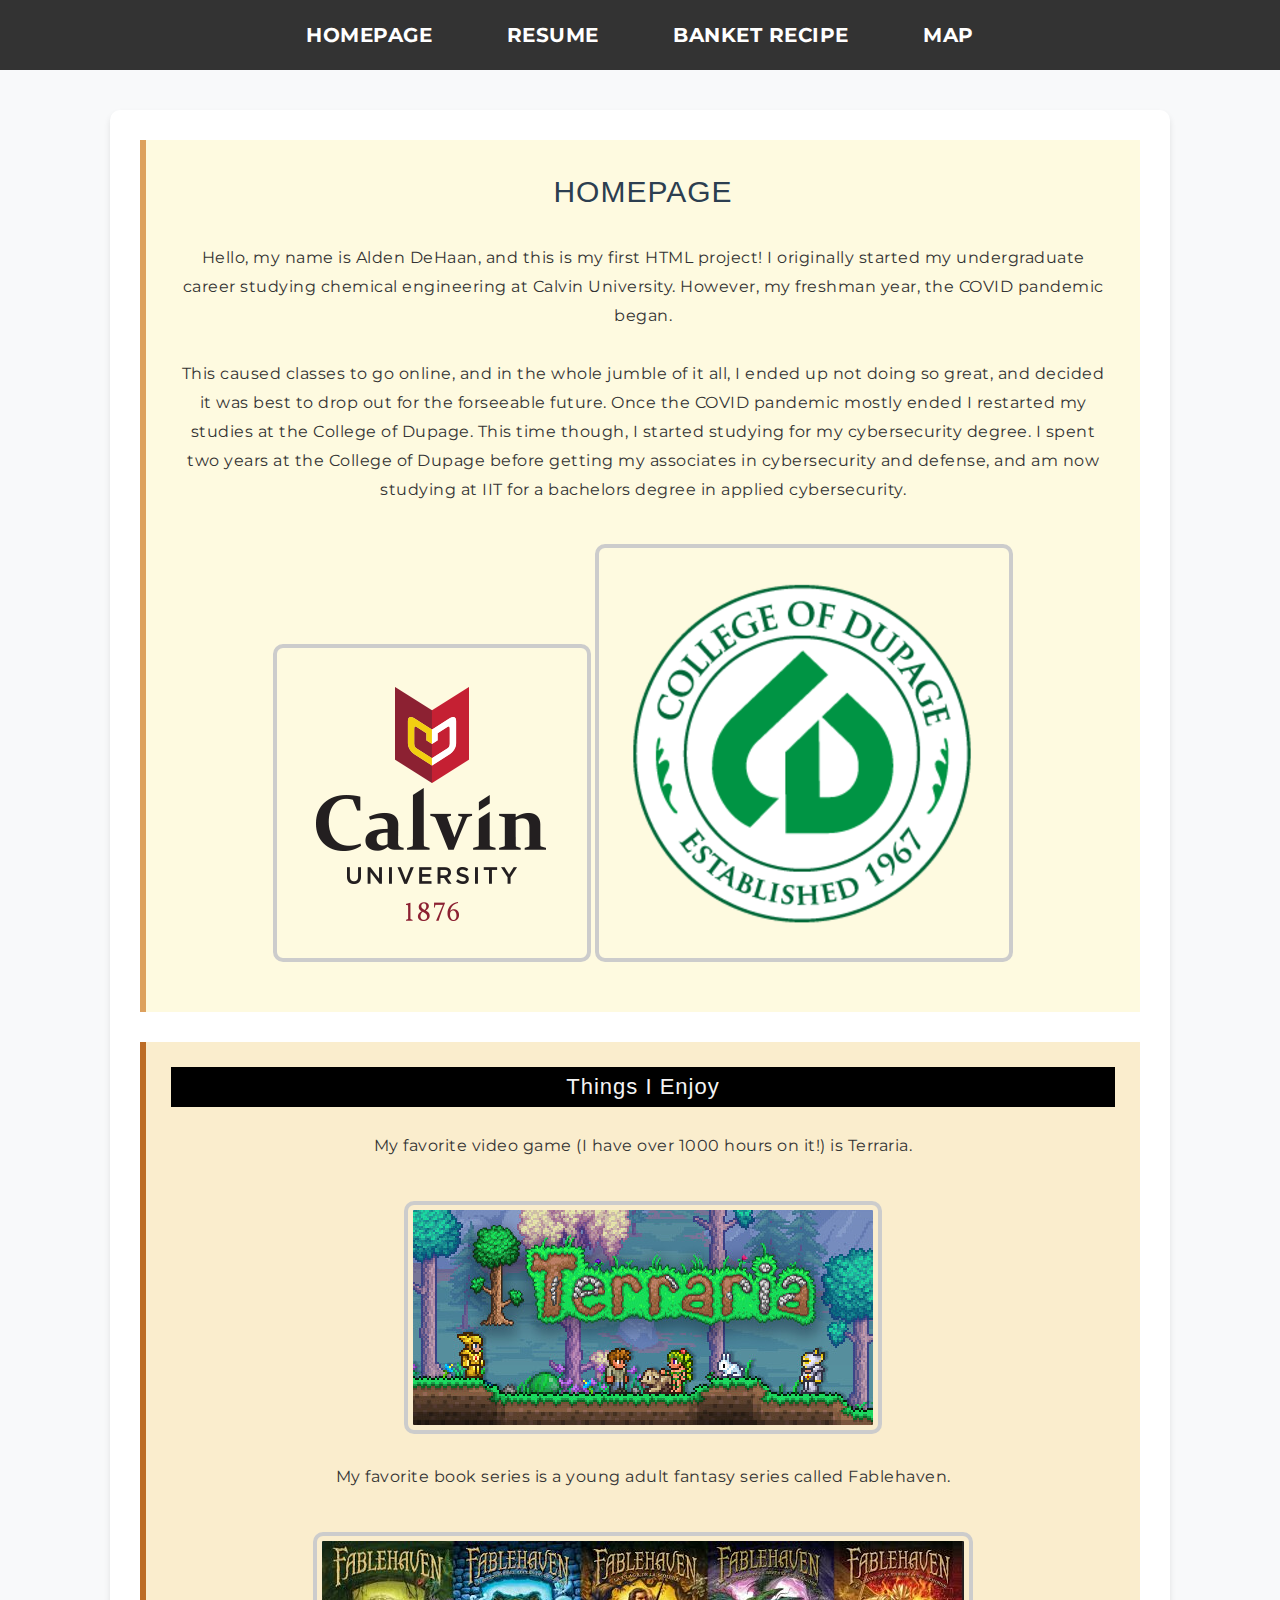
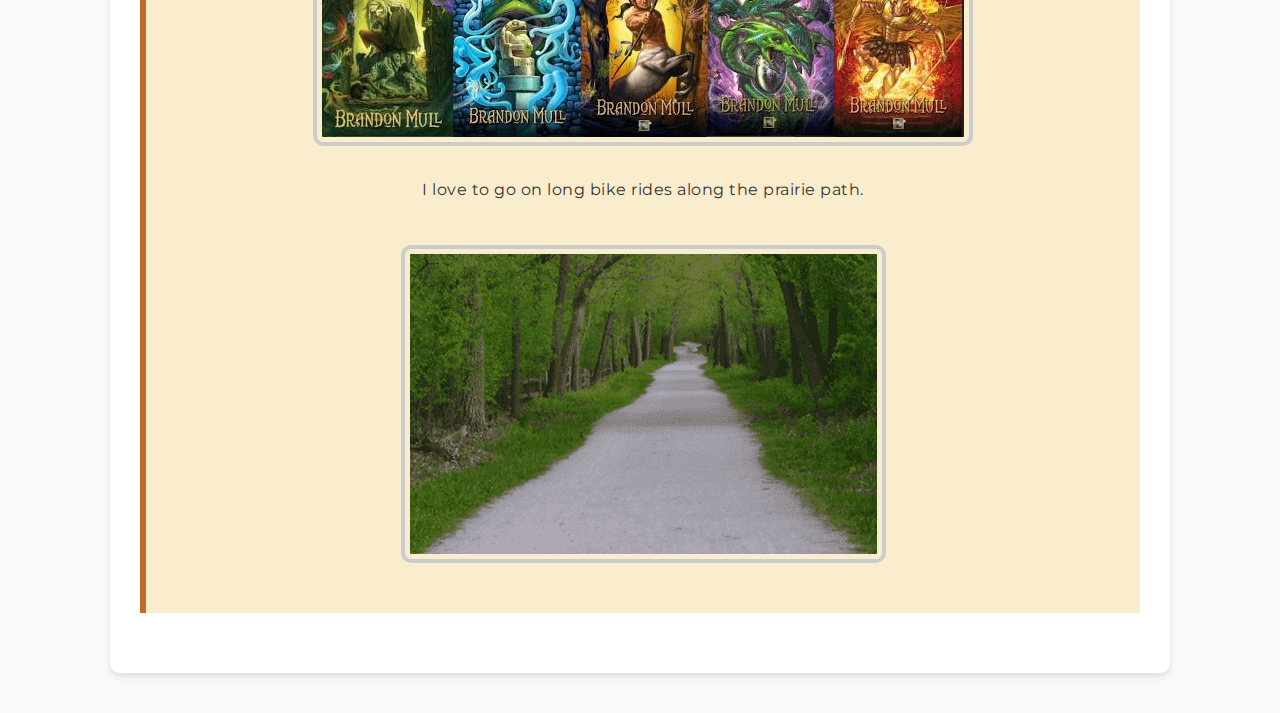
<file: index.html>
<!DOCTYPE html>
<html lang="en">
<head>
  <meta charset="utf-8">
  <meta name="viewport" content="width=device-width, initial-scale=1.0">
  <title>HOMEPAGE</title>
  <link rel="stylesheet" href="css/reset.css">
  <link rel="stylesheet" href="css/styles.css">
  <script src="js/script.js"></script> 
</head>
<body>
  <nav>
    <ul>
      <li><a href="index.html">HOMEPAGE</a></li>
      <li><a href="resume.html">RESUME</a></li>
      <li><a href="banketrecipe.html">BANKET RECIPE</a></li>
      <li><a href="map.html">MAP</a></li>
    </ul>
  </nav>
  <main>
    <section class="home">
      <h1>HOMEPAGE</h1>
      <p>Hello, my name is Alden DeHaan, and this is my first HTML project! I originally started my undergraduate career studying chemical engineering at Calvin University. However, my freshman year, the COVID pandemic began.</p>
      <p>This caused classes to go online, and in the whole jumble of it all, I ended up not doing so great, and decided it was best to drop out for the forseeable future. Once the COVID pandemic mostly ended I restarted my studies at
      the College of Dupage. This time though, I started studying for my cybersecurity degree. I spent two years at the College of Dupage before getting my associates in cybersecurity and defense, and am now studying at IIT 
      for a bachelors degree in applied cybersecurity.</p>
      <img src="images/calvinuniversity2.png" alt="Calvin University logo">
      <img src="images/cod.png" alt="College of Dupage logo">
    </section>
    <section class="hobbies">
      <h2>Things I Enjoy</h2>
      <div class="game">
        <p>My favorite video game (I have over 1000 hours on it!) is Terraria.</p>
        <img src="images/terraria.jpg" alt="Terraria Logo with terraria characters in background">
      </div>
      <div class="book">
        <p>My favorite book series is a young adult fantasy series called Fablehaven.</p>
        <img src="images/fablehaven-series-covers.jpg" alt="Fablehaven book covers all side by side">
      </div>
      <div class="biking">
        <p>I love to go on long bike rides along the prairie path.</p>
        <img src="images/prairiepath2.png" alt="image of bike path in a wooded area">
      </div>
    </section>
  </main>
</body>
</html>
</file>
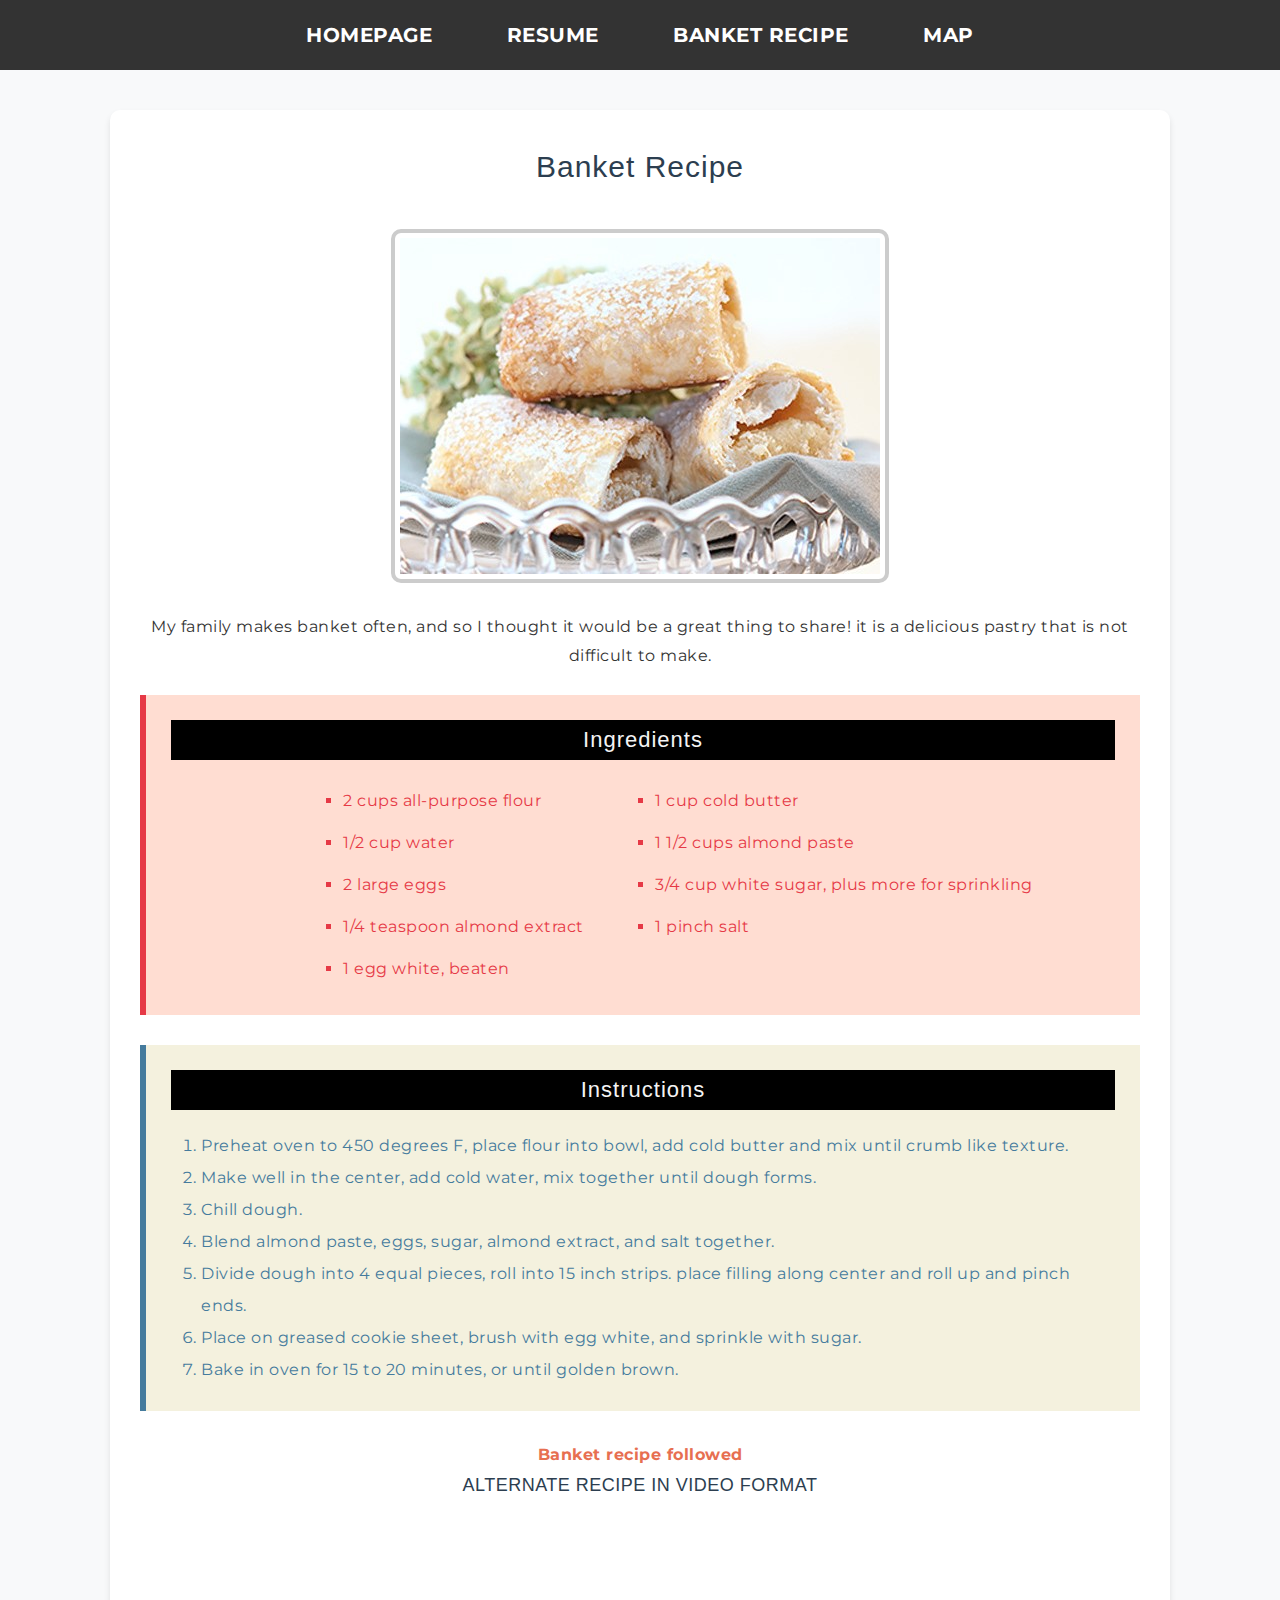
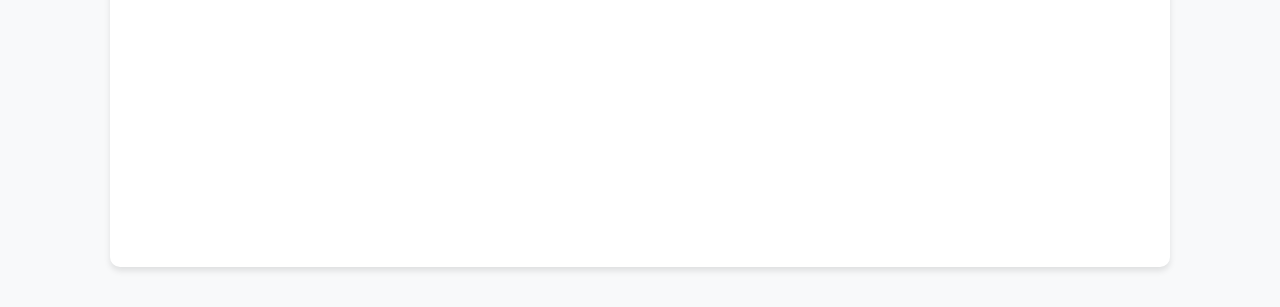
<file: banketrecipe.html>
<!DOCTYPE html>
<html lang="en">
<head>
  <meta charset="utf-8">
  <meta name="viewport" content="width=device-width, initial-scale=1.0">
  <title>BANKETRECIPE</title>
  <link rel="stylesheet" href="css/reset.css">
  <link rel="stylesheet" href="css/styles.css">
</head>
<body>
  <nav>
    <ul>
      <li><a href="index.html">HOMEPAGE</a></li>
      <li><a href="resume.html">RESUME</a></li>
      <li><a href="banketrecipe.html">BANKET RECIPE</a></li>
      <li><a href="map.html">MAP</a></li>
    </ul>
  </nav>
  <main>
    <h1>Banket Recipe</h1>
    <img src="images/banket2.jpg" alt="banket squares on a glass serving dish">
    <p>My family makes banket often, and so I thought it would be a great thing to share! it is a delicious pastry that is not difficult to make.</p>
    <section class="ingredients">
      <h2>Ingredients</h2>
      <ul class="ingredients-list">
        <li>2 cups all-purpose flour</li>
        <li>1 cup cold butter</li>
        <li>1/2 cup water</li>
        <li>1 1/2 cups almond paste</li>
        <li>2 large eggs</li>
        <li>3/4 cup white sugar, plus more for sprinkling</li>
        <li>1/4 teaspoon almond extract</li>
        <li>1 pinch salt</li>
        <li>1 egg white, beaten</li>
      </ul>
    </section>
    <section class="instructions">
      <h2>Instructions</h2>
      <ol class="instructions-list">
        <li> Preheat oven to 450 degrees F, place flour into bowl, add cold butter and mix until crumb like texture.</li>
        <li> Make well in the center, add cold water, mix together until dough forms.</li>
        <li> Chill dough.</li>
        <li> Blend almond paste, eggs, sugar, almond extract, and salt together.</li>
        <li> Divide dough into 4 equal pieces, roll into 15 inch strips. place filling along center and roll up and pinch ends.</li>
        <li> Place on greased cookie sheet, brush with egg white, and sprinkle with sugar.</li>
        <li> Bake in oven for 15 to 20 minutes, or until golden brown.</li>
      </ol>
    </section>
    <a href="https://www.allrecipes.com/recipe/11433/banket/">Banket recipe followed</a>
    <div>
      <h3>Alternate recipe in video format</h3>
      <iframe width="560" height="315" src="https://www.youtube.com/embed/Mrd8oS1sMgk?si=KzelvNKoa1Owik1o" title="YouTube video player" allow="accelerometer; autoplay; clipboard-write; encrypted-media; gyroscope; picture-in-picture; web-share" referrerpolicy="strict-origin-when-cross-origin" allowfullscreen></iframe>
    </div>
  </main>
</body>
</html>
</file>
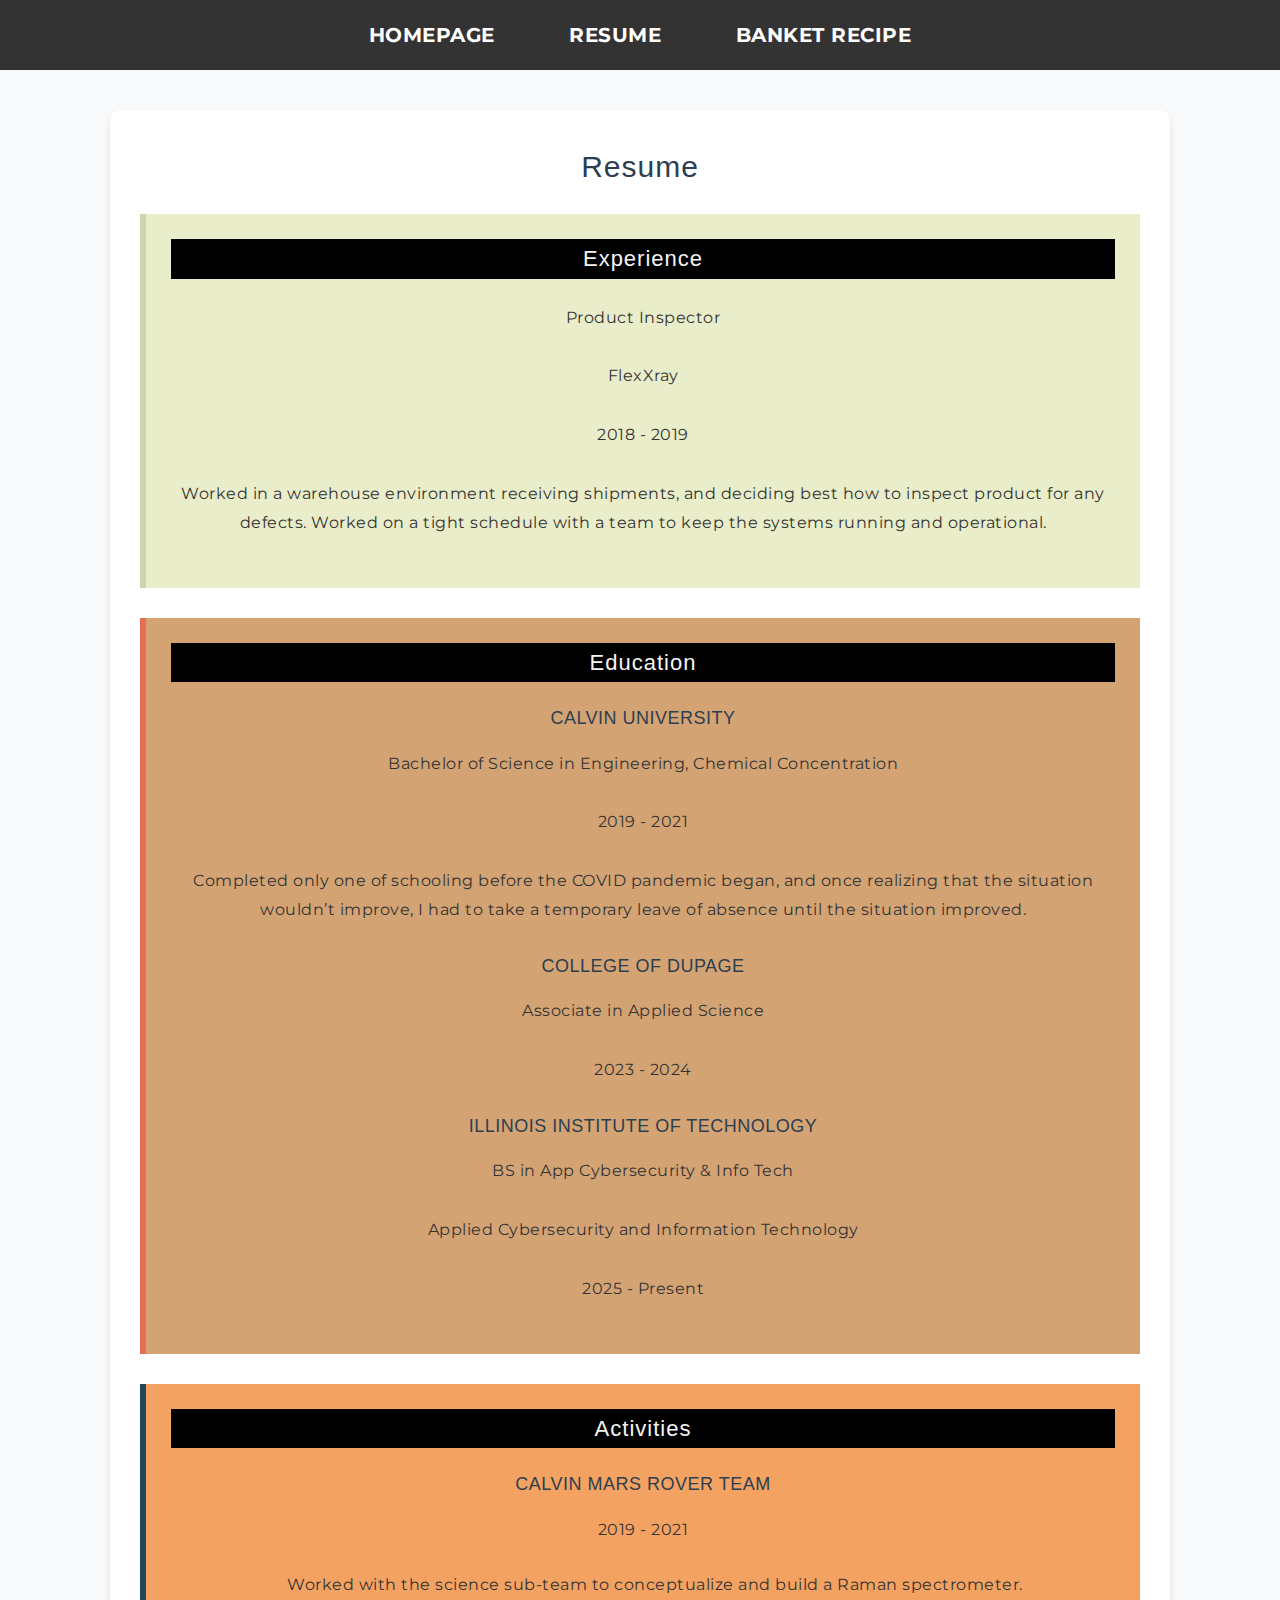
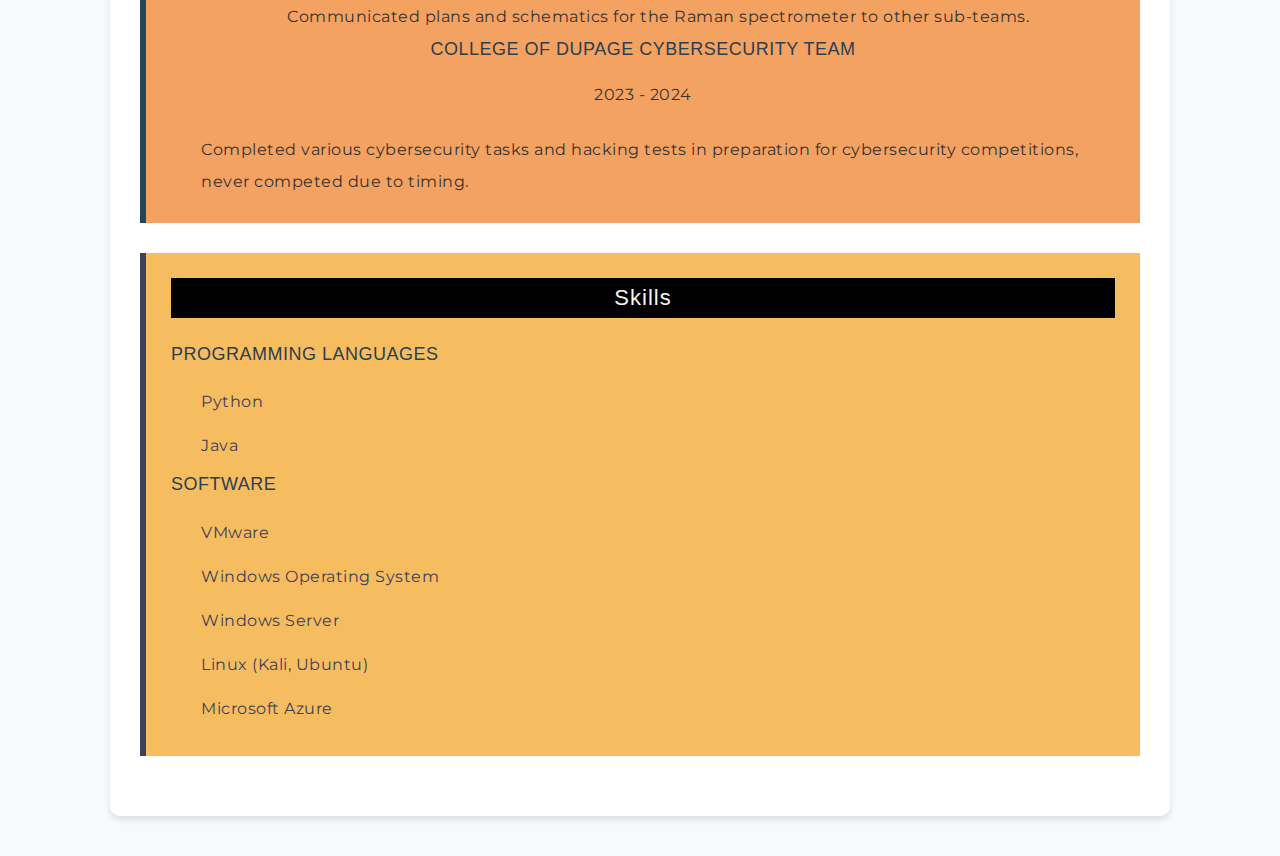
<file: resume.html>
<!DOCTYPE html>
<html lang="en">
<head>
  <meta charset="utf-8">
  <meta name="viewport" content="width=device-width, initial-scale=1.0">
  <title>RESUME</title>
  <link rel="stylesheet" href="css/reset.css">
  <link rel="stylesheet" href="css/styles.css">
</head>
<body>
  <nav>
    <ul>
      <li><a href="index.html">HOMEPAGE</a></li>
      <li><a href="resume.html">RESUME</a></li>
      <li><a href="banketrecipe.html">BANKET RECIPE</a></li>
    </ul>
  </nav>
  <main>
    <h1>Resume</h1>
    <section class="experience">
      <h2>Experience</h2>
      <p><strong>Product Inspector</strong></p>
      <p>FlexXray</p>
      <p>2018 - 2019</p>
      <p>Worked in a warehouse environment receiving shipments, and deciding best how to inspect product for any defects. Worked on a tight schedule with a team to keep the systems running and operational.</p>
    </section>
    <section class="education">
      <h2>Education</h2>
      <h3>Calvin University</h3>
      <p>Bachelor of Science in Engineering, Chemical Concentration</p>
      <p>2019 - 2021</p>
      <p>Completed only one of schooling before the COVID pandemic began, and once realizing that the situation wouldn’t improve, I had to take a temporary leave of absence until the situation improved.</p>
      <h3>College of Dupage</h3>
      <p>Associate in Applied Science</p>
      <p>2023 - 2024</p>
      <h3>Illinois Institute of Technology</h3>
      <p>BS in App Cybersecurity & Info Tech</p>
      <p>Applied Cybersecurity and Information Technology</p>
      <p>2025 - Present</p>
    </section>
    <section class="activities">
      <h2>Activities</h2>
      <h3>Calvin Mars Rover Team</h3>
      <p>2019 - 2021</p>
      <ul>
        <li>Worked with the science sub-team to conceptualize and build a Raman spectrometer.</li>
        <li>Communicated plans and schematics for the Raman spectrometer to other sub-teams.</li>
      </ul>
      <h3>College of Dupage Cybersecurity Team</h3>
      <p>2023 - 2024</p>
      <ul>
        <li>Completed various cybersecurity tasks and hacking tests in preparation for cybersecurity competitions, never competed due to timing.</li>
      </ul>
    </section>
    <section class="skills">
      <h2>Skills</h2>
      <h3>Programming Languages</h3>
      <ul class="skills-list">
        <li>Python</li>
        <li>Java</li>
      </ul>
      <h3>Software</h3>
      <ul class="skills-list">
        <li>VMware</li>
        <li>Windows Operating System</li>
        <li>Windows Server</li>
        <li>Linux (Kali, Ubuntu)</li>
        <li>Microsoft Azure</li>
      </ul>
    </section>
  </main>
</body>
</html>
</file>
<file: css/styles.css>
/* Import a Google Font */
@import url('https://fonts.googleapis.com/css2?family=Montserrat:wght@300;400;700&display=swap');

body {
  font-family: 'Montserrat', Arial, sans-serif;
  background-color: #f8f9fa;
  color: #333;
  margin: 0;
  padding: 0;
  text-align: center;
  line-height: 1.8;
  letter-spacing: 0.5px;
}

nav {
  background-color: #333;
  padding: 15px 0;
}

nav ul {
  list-style: none;
  padding: 0;
  margin: 0;
}

nav ul li {
  display: inline;
  margin: 0 20px;
}

nav ul li a {
  text-decoration: none;
  color: white;
  font-size: 20px;
  font-weight: bold;
  transition: color 0.3s;
  padding: 10px 15px;
}

nav ul li a:hover {
  color: #ff6b6b;
}

h1 {
  font-size: 30px;
  font-family: 'Arial', Helvetica, sans-serif;
  color: #2c3e50;
  margin-bottom: 20px;
  letter-spacing: 1px;
}

h2 {
  font-size: 22px;
  font-family: 'Arial', Helvetica, sans-serif;
  background-color: #000000;
  color: #f4f4f4;
  margin-bottom: 20px;
  letter-spacing: 1px;
  text-align: center;
}

h3 {
  font-size: 18px; 
  font-family: 'Arial', Helvetica, sans-serif; 
  color: #2c3e50; 
  text-transform: uppercase; 
  margin-bottom: 10px; 
}

/* Main content container */
main {
  max-width: 1000px;
  margin: 40px auto;
  padding: 30px;
  background: white;
  box-shadow: 0px 4px 6px rgba(0, 0, 0, 0.1);
  border-radius: 10px;
}

/* Homepage Sections */
.home {
  background-color: #fefae0;
  border-left: 6px solid #dda15e;
  padding: 25px;
  margin-bottom: 30px;
}

.hobbies {
  background-color: #faedcd;
  border-left: 6px solid #bc6c25;
  padding: 25px;
  margin-bottom: 30px;
}

/* Resume Sections */
.experience {
  background-color: #e9edc9;
  border-left: 6px solid #ccd5ae;
  padding: 25px;
  margin-bottom: 30px;
}

.education {
  background-color: #d4a373;
  border-left: 6px solid #e76f51;
  padding: 25px;
  margin-bottom: 30px;
}

.activities {
  background-color: #f4a261;
  border-left: 6px solid #264653;
  padding: 25px;
  margin-bottom: 30px;
}

.skills {
  background-color: #f6bd60;
  border-left: 6px solid #3d405b;
  padding: 25px;
  margin-bottom: 30px;
  text-align: left;
}

/* Banket Recipe Sections */
.ingredients {
  background-color: #ffddd2;
  border-left: 6px solid #e63946;
  padding: 25px;
  margin-bottom: 30px;
}

.instructions {
  background-color: #f4f1de;
  border-left: 6px solid #457b9d;
  padding: 25px;
  margin-bottom: 30px;
}

/* Lists */
ul, ol {
  text-align: left;
  display: inline-block;
  padding-left: 30px;
  line-height: 2;
}

.ingredients-list {
  list-style-type: square;
  color: #e63946;
  display: flex;
  flex-wrap: wrap;
  justify-content: space-between;
  padding: 0;
  max-width: 600px;
  margin: 0 auto;
}

.ingredients-list li {
  width: 48%;
  padding: 5px 0;
  white-space: nowrap;
}

.instructions-list {
  list-style-type: decimal;
  color: #457b9d;
}

.skills-list {
  list-style-type: circle;
  color: #3d405b;
  margin: 0 auto;
  text-align: left;
}

.skills-list li {
  display: block;
  padding: 6px 0;
}
/* Image Styling */
img {
  max-width: 100%;
  height: auto;
  border-radius: 10px;
  margin: 15px 0;
  border: 4px solid #ccc;
  padding: 5px;
}

/* Links */
a {
  color: #e76f51;
  text-decoration: none;
  font-weight: bold;
  padding: 5px;
}

a:hover {
  text-decoration: underline;
}

/* Paragraphs */
p {
  margin-bottom: 20px;
  padding: 5px;
}
</file>
